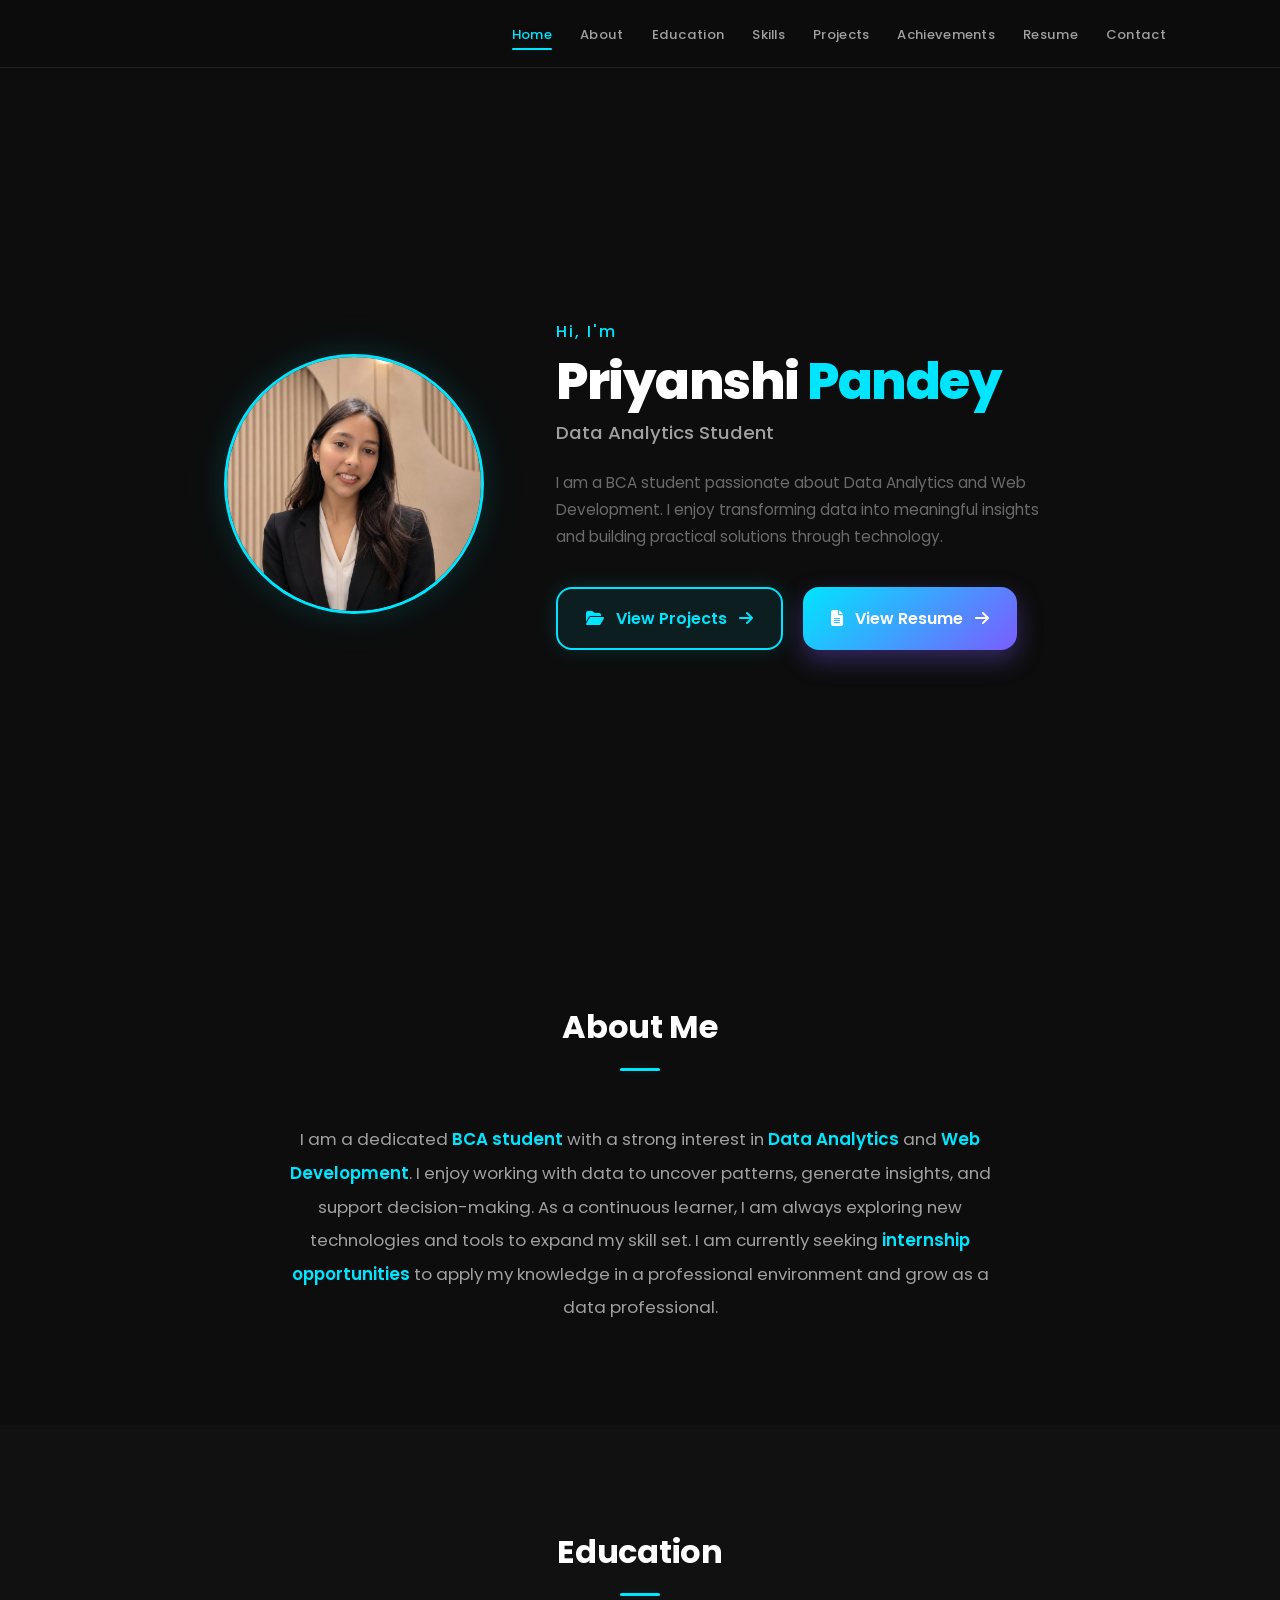
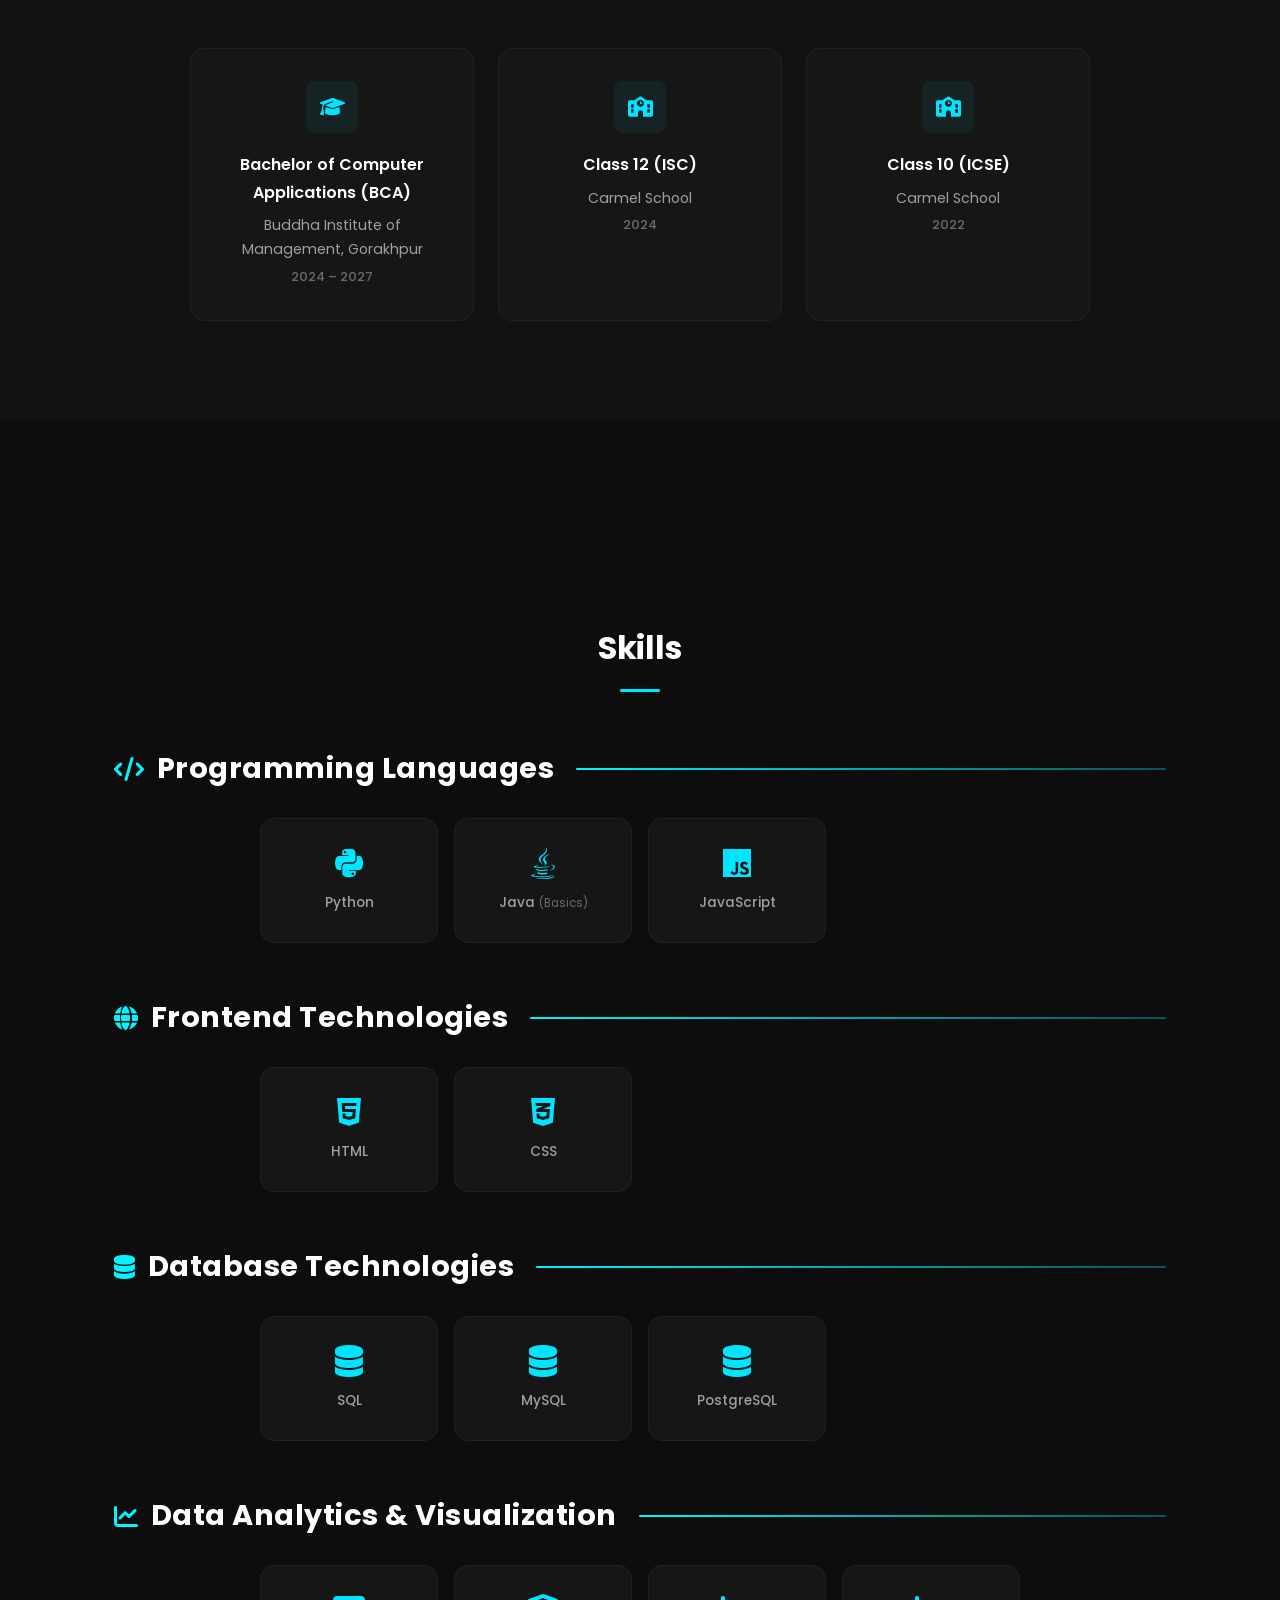
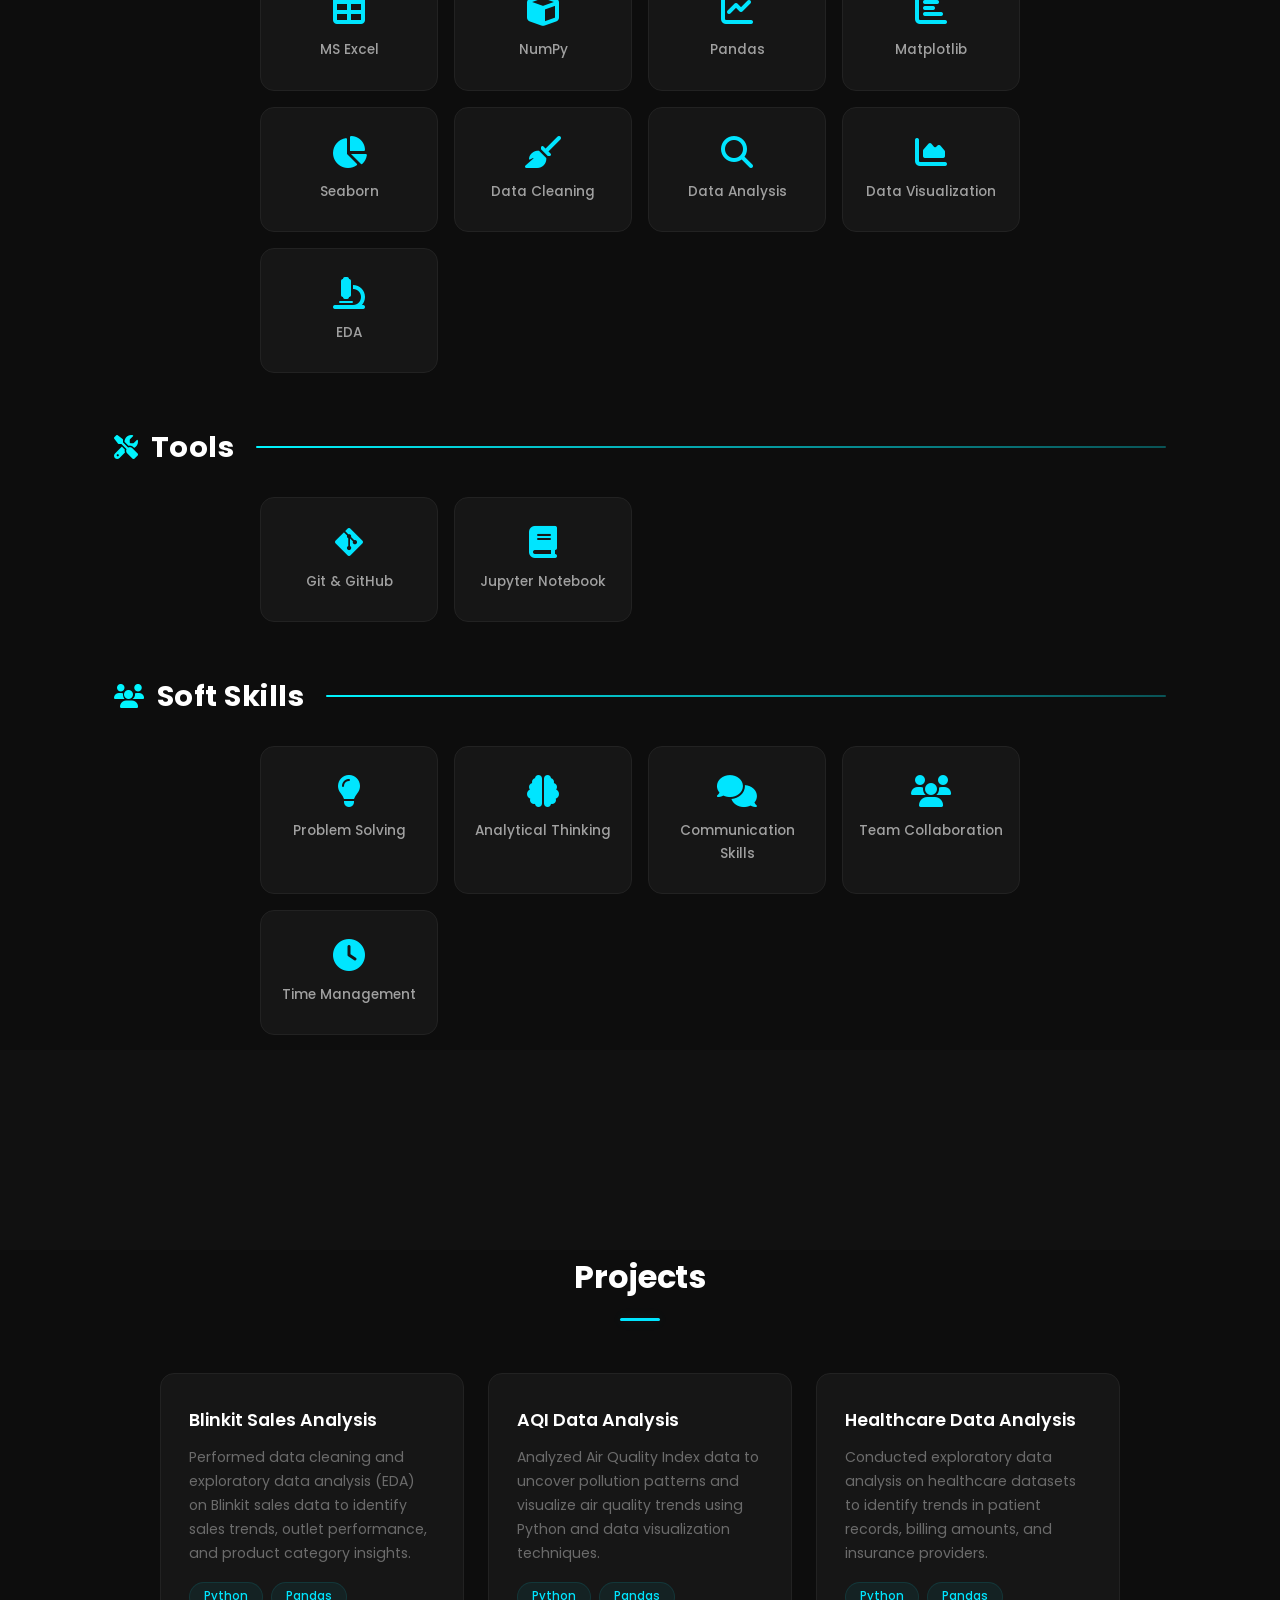
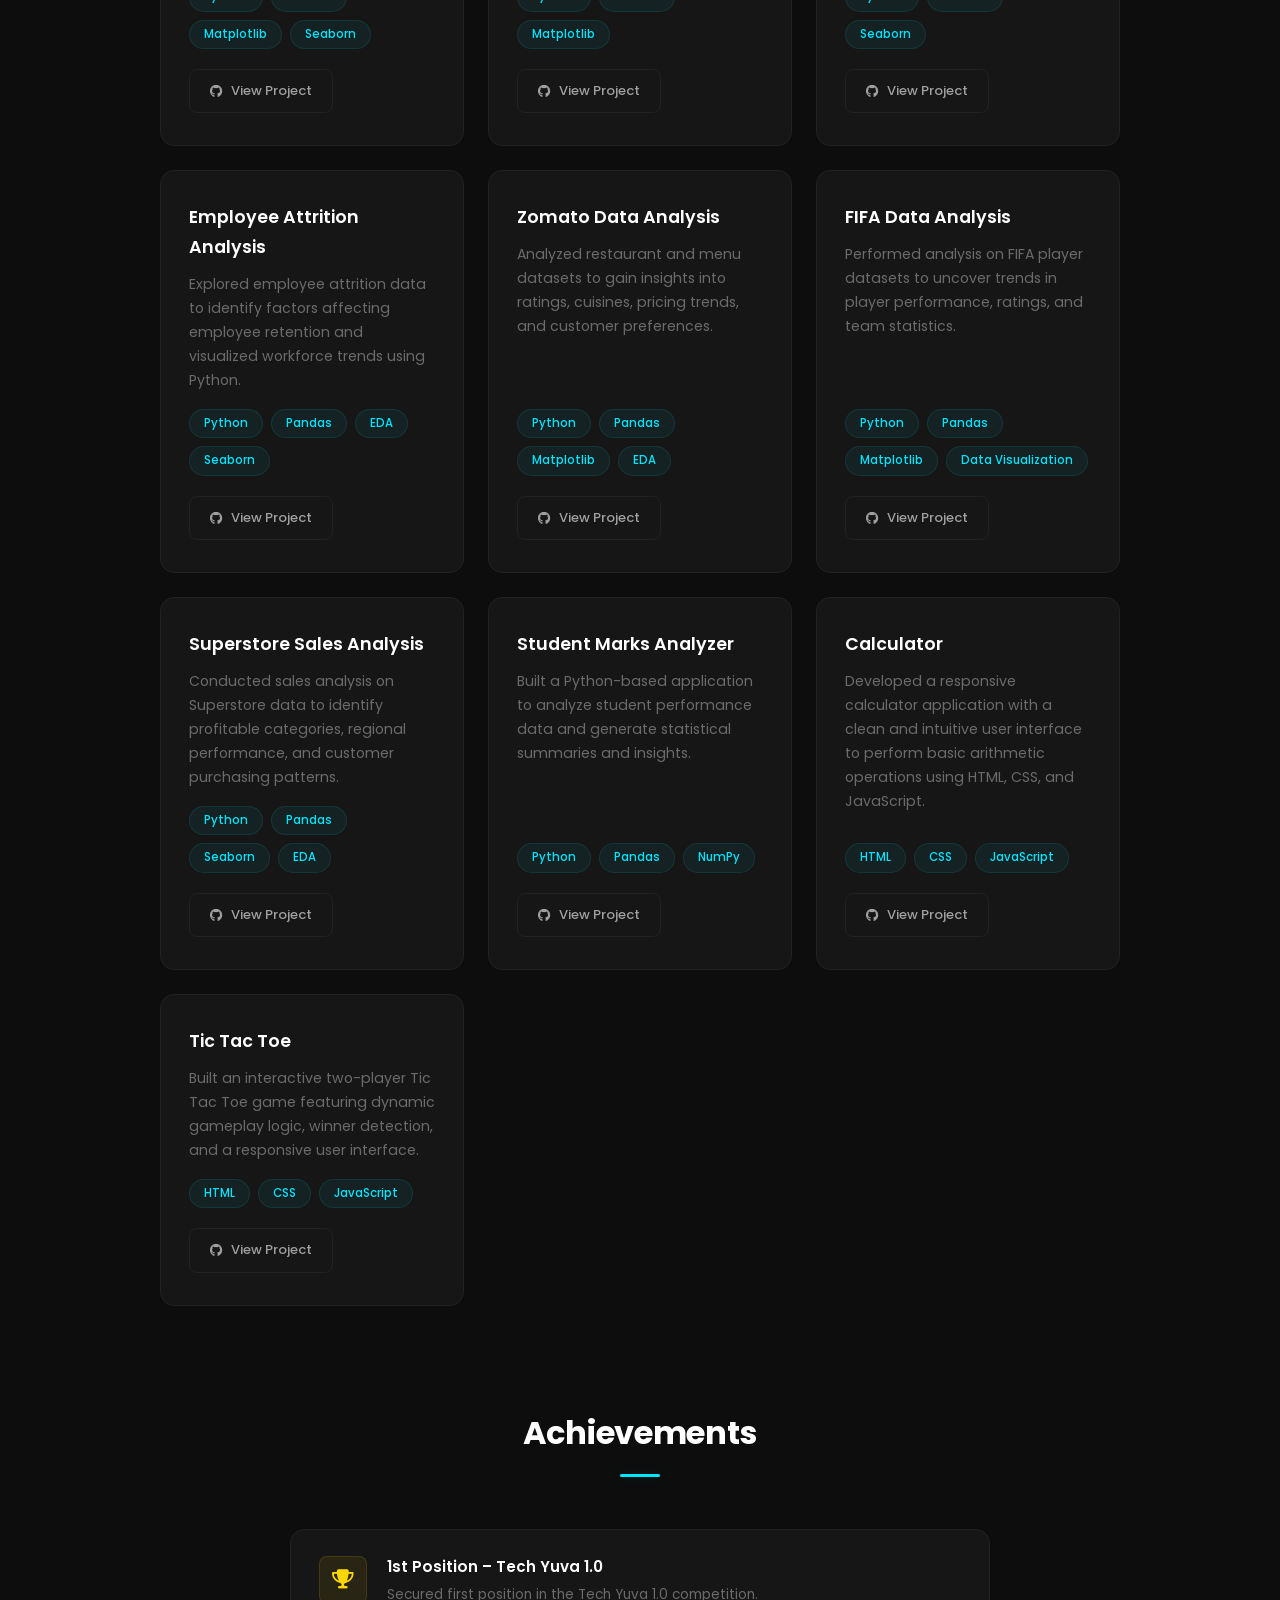
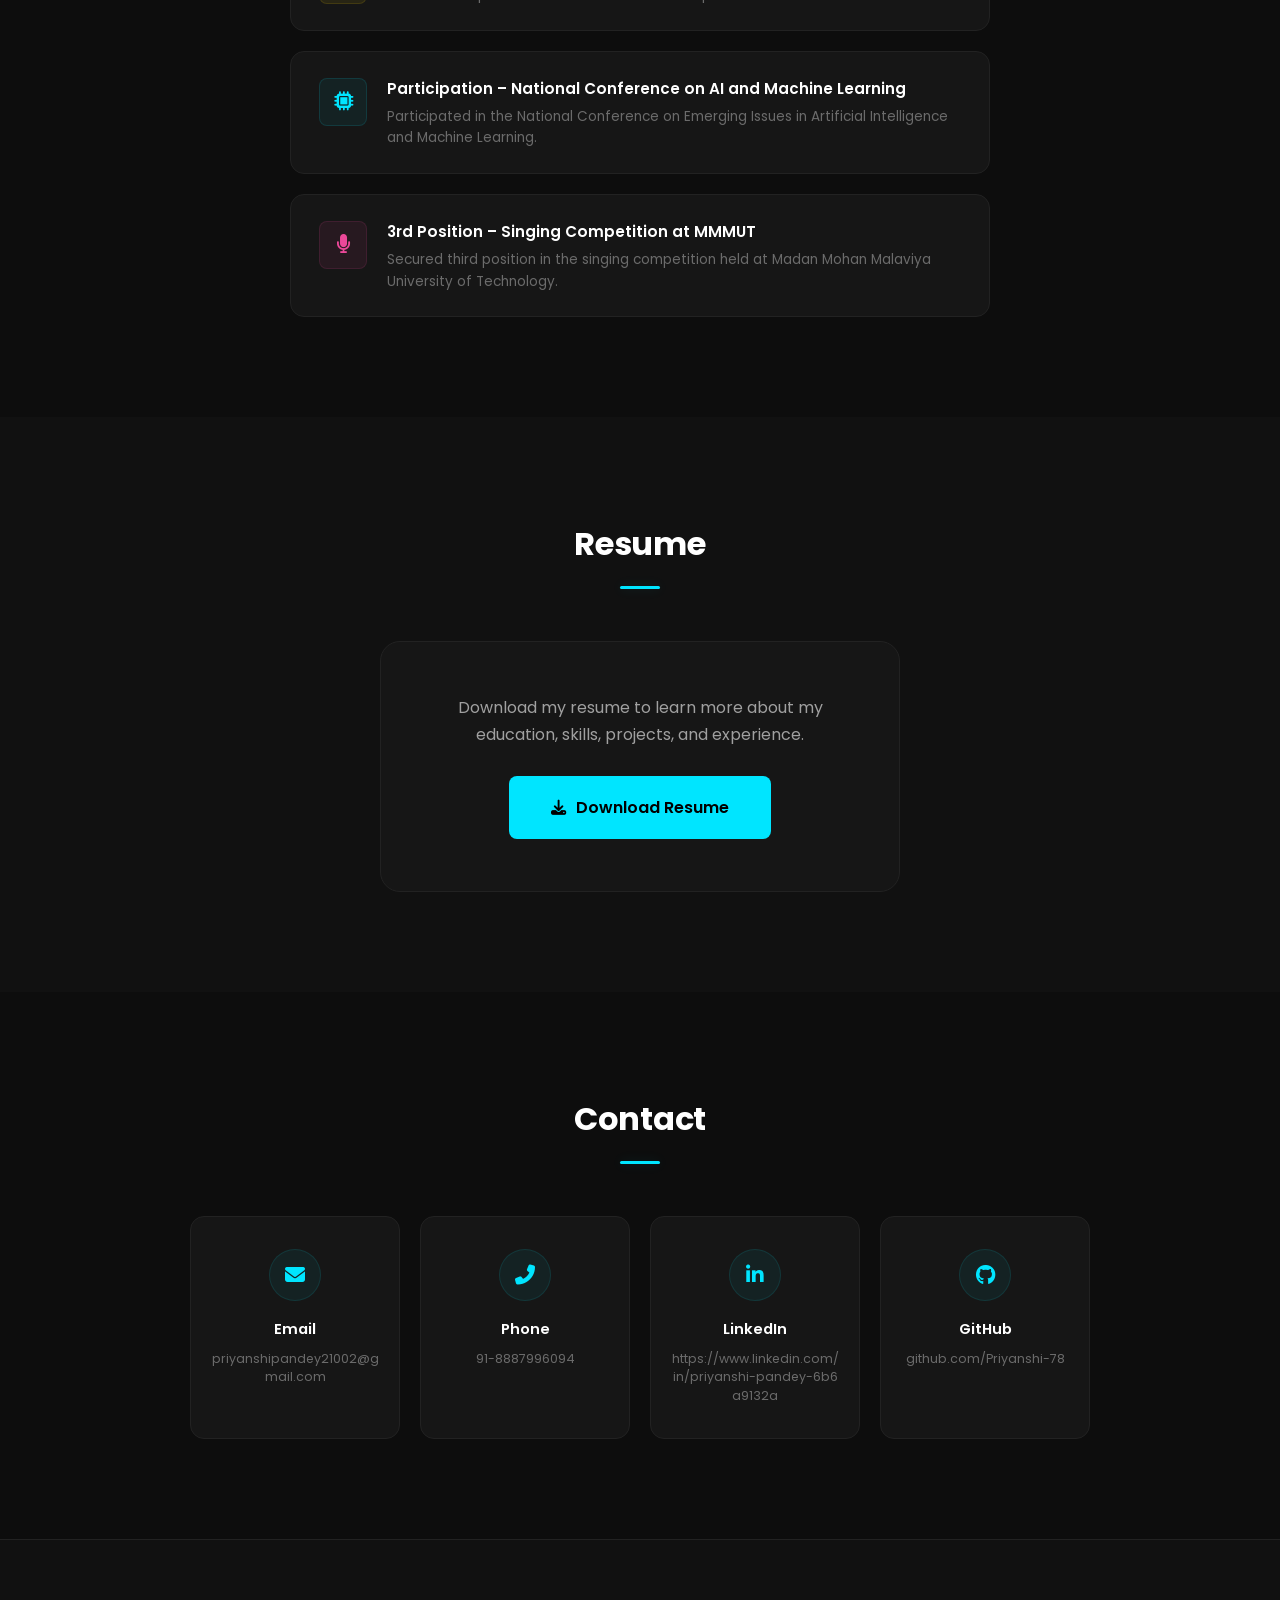
<file: index.html>
<!DOCTYPE html>
<html lang="en">
<head>
    <meta charset="UTF-8">
    <meta name="viewport" content="width=device-width, initial-scale=1.0">
    <meta name="description" content="Priyanshi Pandey - BCA Student & Data Analytics Student Portfolio">
    <meta name="keywords" content="Priyanshi Pandey, Data Analytics, Portfolio, BCA, Web Development">
    <meta name="author" content="Priyanshi Pandey">
    <title>Priyanshi Pandey | Portfolio</title>

    <!-- Fonts -->
    <link rel="preconnect" href="https://fonts.googleapis.com">
    <link rel="preconnect" href="https://fonts.gstatic.com" crossorigin>
    <link href="https://fonts.googleapis.com/css2?family=Poppins:wght@300;400;500;600;700;800;900&display=swap" rel="stylesheet">

    <!-- Icons -->
    <link rel="stylesheet" href="https://cdnjs.cloudflare.com/ajax/libs/font-awesome/6.5.0/css/all.min.css">

    <!-- Styles -->
    <link rel="stylesheet" href="style.css">
</head>
<body>

    <!-- ============================================================ -->
    <!-- NAVIGATION                                                    -->
    <!-- ============================================================ -->
    <header class="header">
        <div class="container header-container">
            <a href="#home" class="logo"></a>
            <nav class="nav" id="nav">
                <ul class="nav-list" id="nav-list">
                    <li><a href="#home" class="nav-link active">Home</a></li>
                    <li><a href="#about" class="nav-link">About</a></li>
                    <li><a href="#education" class="nav-link">Education</a></li>
                    <li><a href="#skills" class="nav-link">Skills</a></li>
                    <li><a href="#projects" class="nav-link">Projects</a></li>
                    <li><a href="#achievements" class="nav-link">Achievements</a></li>
                    <li><a href="#resume" class="nav-link">Resume</a></li>
                    <li><a href="#contact" class="nav-link">Contact</a></li>
                </ul>
            </nav>
            <button class="nav-toggle" id="nav-toggle" aria-label="Toggle menu" aria-expanded="false">
                <span></span>
                <span></span>
                <span></span>
            </button>
        </div>
    </header>

    <!-- ============================================================ -->
    <!-- HERO SECTION                                                  -->
    <!-- ============================================================ -->
    <section id="home" class="hero">
        <div class="container hero-container">
            <div class="hero-image-wrapper">
                <div class="hero-image">
                    <img src="priyanshi.jpeg" alt="Priyanshi Pandey" width="200">
                </div>
            </div>
            <div class="hero-content">
                <p class="hero-greeting">Hi, I'm</p>
                <h1 class="hero-name">Priyanshi <span>Pandey</span></h1>
                <p class="hero-title">Data Analytics Student</p>
                <p class="hero-desc">
                    I am a BCA student passionate about Data Analytics and Web Development. I enjoy transforming data into meaningful insights and building practical solutions through technology.
                </p>
                <div class="hero-buttons">

    <a href="#projects" id="projectsBtn" class="hero-btn btn-outline">
        <i class="fas fa-folder-open"></i>
        <span>View Projects</span>
        <i class="fas fa-arrow-right"></i>
    </a>

    <a href="Priyanshi's_Resume (1).pdf"
   id="resumeBtn"
   class="hero-btn btn-gradient"
   target="_blank">

    <i class="fas fa-file-alt"></i>
    <span>View Resume</span>
    <i class="fas fa-arrow-right"></i>

</a>

</div>
            </div>
        </div>
    </section>

    <!-- ============================================================ -->
    <!-- ABOUT SECTION                                                 -->
    <!-- ============================================================ -->
    <section id="about" class="section">
        <div class="container">
            <div class="section-header">
                <h2 class="section-title">About Me</h2>
                <div class="divider"></div>
            </div>
            <div class="about-content">
                <p>
                    I am a dedicated <strong>BCA student</strong> with a strong interest in <strong>Data Analytics</strong> and <strong>Web Development</strong>. I enjoy working with data to uncover patterns, generate insights, and support decision-making. As a continuous learner, I am always exploring new technologies and tools to expand my skill set. I am currently seeking <strong>internship opportunities</strong> to apply my knowledge in a professional environment and grow as a data professional.
                </p>
            </div>
        </div>
    </section>

    <!-- ============================================================ -->
    <!-- EDUCATION SECTION                                             -->
    <!-- ============================================================ -->
    <section id="education" class="section section-alt">
        <div class="container">
            <div class="section-header">
                <h2 class="section-title">Education</h2>
                <div class="divider"></div>
            </div>
            <div class="education-grid">
                <div class="edu-card">
                    <div class="edu-icon"><i class="fas fa-graduation-cap"></i></div>
                    <h3>Bachelor of Computer Applications (BCA)</h3>
                    <p class="edu-institute">Buddha Institute of Management, Gorakhpur</p>
                    <p class="edu-year">2024 – 2027</p>
                </div>
                <div class="edu-card">
                    <div class="edu-icon"><i class="fas fa-school"></i></div>
                    <h3>Class 12 (ISC)</h3>
                    <p class="edu-institute">Carmel School</p>
                    <p class="edu-year">2024</p>
                </div>
                <div class="edu-card">
                    <div class="edu-icon"><i class="fas fa-school"></i></div>
                    <h3>Class 10 (ICSE)</h3>
                    <p class="edu-institute">Carmel School</p>
                    <p class="edu-year">2022</p>
                </div>
            </div>
        </div>
    </section>

    <!-- ============================================================ -->
    <!-- SKILLS SECTION                                                -->
    <!-- ============================================================ -->
    <section id="skills" class="section">
    </section>

    <div class="container">

        <div class="section-header">
            <h2 class="section-title">Skills</h2>
            <div class="divider"></div>
        </div>

        <!-- Programming Languages -->
        <h3 class="skill-category">
            <i class="fas fa-code"></i>
            Programming Languages
        </h3>

        <div class="skills-grid">
            <div class="skill-card">
                <i class="fab fa-python"></i>
                <span>Python</span>
            </div>

            <div class="skill-card">
                <i class="fab fa-java"></i>
                <span>Java <small>(Basics)</small></span>
            </div>

            <div class="skill-card">
                <i class="fab fa-js"></i>
                <span>JavaScript</span>
            </div>
        </div>

        <!-- Frontend Technologies -->
        <h3 class="skill-category">
            <i class="fas fa-globe"></i>
            Frontend Technologies
        </h3>

        <div class="skills-grid">
            <div class="skill-card">
                <i class="fab fa-html5"></i>
                <span>HTML</span>
            </div>

            <div class="skill-card">
                <i class="fab fa-css3-alt"></i>
                <span>CSS</span>
            </div>
        </div>

        <!-- Database Technologies -->
        <h3 class="skill-category">
            <i class="fas fa-database"></i>
            Database Technologies
        </h3>

        <div class="skills-grid">
            <div class="skill-card">
                <i class="fas fa-database"></i>
                <span>SQL</span>
            </div>

            <div class="skill-card">
                <i class="fas fa-database"></i>
                <span>MySQL</span>
            </div>

            <div class="skill-card">
                <i class="fas fa-database"></i>
                <span>PostgreSQL</span>
            </div>
        </div>

        <!-- Data Analytics & Visualization -->
        <h3 class="skill-category">
            <i class="fas fa-chart-line"></i>
            Data Analytics & Visualization
        </h3>

        <div class="skills-grid">
            <div class="skill-card">
                <i class="fas fa-table"></i>
                <span>MS Excel</span>
            </div>

            <div class="skill-card">
                <i class="fas fa-cube"></i>
                <span>NumPy</span>
            </div>

            <div class="skill-card">
                <i class="fas fa-chart-line"></i>
                <span>Pandas</span>
            </div>

            <div class="skill-card">
                <i class="fas fa-chart-bar"></i>
                <span>Matplotlib</span>
            </div>

            <div class="skill-card">
                <i class="fas fa-chart-pie"></i>
                <span>Seaborn</span>
            </div>

            <div class="skill-card">
                <i class="fas fa-broom"></i>
                <span>Data Cleaning</span>
            </div>

            <div class="skill-card">
                <i class="fas fa-search"></i>
                <span>Data Analysis</span>
            </div>

            <div class="skill-card">
                <i class="fas fa-chart-area"></i>
                <span>Data Visualization</span>
            </div>

            <div class="skill-card">
                <i class="fas fa-microscope"></i>
                <span>EDA</span>
            </div>
        </div>

        <!-- Tools -->
        <h3 class="skill-category">
            <i class="fas fa-tools"></i>
            Tools
        </h3>

        <div class="skills-grid">
            <div class="skill-card">
                <i class="fab fa-git-alt"></i>
                <span>Git & GitHub</span>
            </div>

            <div class="skill-card">
                <i class="fas fa-book"></i>
                <span>Jupyter Notebook</span>
            </div>
        </div>

        <!-- Soft Skills -->
        <h3 class="skill-category">
            <i class="fas fa-users"></i>
            Soft Skills
        </h3>

        <div class="skills-grid">
            <div class="skill-card">
                <i class="fas fa-lightbulb"></i>
                <span>Problem Solving</span>
            </div>

            <div class="skill-card">
                <i class="fas fa-brain"></i>
                <span>Analytical Thinking</span>
            </div>

            <div class="skill-card">
                <i class="fas fa-comments"></i>
                <span>Communication Skills</span>
            </div>

            <div class="skill-card">
                <i class="fas fa-users"></i>
                <span>Team Collaboration</span>
            </div>

            <div class="skill-card">
                <i class="fas fa-clock"></i>
                <span>Time Management</span>
            </div>
        </div>

    </div>
</section>
    <!-- ============================================================ -->
    <!-- PROJECTS SECTION                                              -->
    <!-- ============================================================ -->
    <section id="projects" class="section section-alt">
        </section>
    <div class="container">
        <div class="section-header">
            <h2 class="section-title">Projects</h2>
            <div class="divider"></div>
        </div>

        <div class="projects-grid">

            <!-- Blinkit Sales Analysis -->
            <div class="project-card">
                <h3>Blinkit Sales Analysis</h3>
                <p>
                    Performed data cleaning and exploratory data analysis (EDA) on Blinkit sales data to identify sales trends, outlet performance, and product category insights.
                </p>
                <div class="project-tags">
                    <span>Python</span>
                    <span>Pandas</span>
                    <span>Matplotlib</span>
                    <span>Seaborn</span>
                </div>
                <a href="https://github.com/Priyanshi-78" target="_blank" rel="noopener noreferrer" class="project-link">
                    <i class="fab fa-github"></i> View Project
                </a>
            </div>

            <!-- AQI Data Analysis -->
            <div class="project-card">
                <h3>AQI Data Analysis</h3>
                <p>
                    Analyzed Air Quality Index data to uncover pollution patterns and visualize air quality trends using Python and data visualization techniques.
                </p>
                <div class="project-tags">
                    <span>Python</span>
                    <span>Pandas</span>
                    <span>Matplotlib</span>
                </div>
                <a href="https://github.com/Priyanshi-78" target="_blank" rel="noopener noreferrer" class="project-link">
                    <i class="fab fa-github"></i> View Project
                </a>
            </div>

            <!-- Healthcare Data Analysis -->
            <div class="project-card">
                <h3>Healthcare Data Analysis</h3>
                <p>
                    Conducted exploratory data analysis on healthcare datasets to identify trends in patient records, billing amounts, and insurance providers.
                </p>
                <div class="project-tags">
                    <span>Python</span>
                    <span>Pandas</span>
                    <span>Seaborn</span>
                </div>
                <a href="https://github.com/Priyanshi-78" target="_blank" rel="noopener noreferrer" class="project-link">
                    <i class="fab fa-github"></i> View Project
                </a>
            </div>

            <!-- Employee Attrition Analysis -->
            <div class="project-card">
                <h3>Employee Attrition Analysis</h3>
                <p>
                    Explored employee attrition data to identify factors affecting employee retention and visualized workforce trends using Python.
                </p>
                <div class="project-tags">
                    <span>Python</span>
                    <span>Pandas</span>
                    <span>EDA</span>
                    <span>Seaborn</span>
                </div>
                <a href="https://github.com/Priyanshi-78" target="_blank" rel="noopener noreferrer" class="project-link">
                    <i class="fab fa-github"></i> View Project
                </a>
            </div>

            <!-- Zomato Data Analysis -->
            <div class="project-card">
                <h3>Zomato Data Analysis</h3>
                <p>
                    Analyzed restaurant and menu datasets to gain insights into ratings, cuisines, pricing trends, and customer preferences.
                </p>
                <div class="project-tags">
                    <span>Python</span>
                    <span>Pandas</span>
                    <span>Matplotlib</span>
                    <span>EDA</span>
                </div>
                <a href="https://github.com/Priyanshi-78" target="_blank" rel="noopener noreferrer" class="project-link">
                    <i class="fab fa-github"></i> View Project
                </a>
            </div>

            <!-- FIFA Data Analysis -->
            <div class="project-card">
                <h3>FIFA Data Analysis</h3>
                <p>
                    Performed analysis on FIFA player datasets to uncover trends in player performance, ratings, and team statistics.
                </p>
                <div class="project-tags">
                    <span>Python</span>
                    <span>Pandas</span>
                    <span>Matplotlib</span>
                    <span>Data Visualization</span>
                </div>
                <a href="https://github.com/Priyanshi-78" target="_blank" rel="noopener noreferrer" class="project-link">
                    <i class="fab fa-github"></i> View Project
                </a>
            </div>

            <!-- Superstore Sales Analysis -->
            <div class="project-card">
                <h3>Superstore Sales Analysis</h3>
                <p>
                    Conducted sales analysis on Superstore data to identify profitable categories, regional performance, and customer purchasing patterns.
                </p>
                <div class="project-tags">
                    <span>Python</span>
                    <span>Pandas</span>
                    <span>Seaborn</span>
                    <span>EDA</span>
                </div>
                <a href="https://github.com/Priyanshi-78" target="_blank" rel="noopener noreferrer" class="project-link">
                    <i class="fab fa-github"></i> View Project
                </a>
            </div>

            <!-- Student Marks Analyzer -->
            <div class="project-card">
                <h3>Student Marks Analyzer</h3>
                <p>
                    Built a Python-based application to analyze student performance data and generate statistical summaries and insights.
                </p>
                <div class="project-tags">
                    <span>Python</span>
                    <span>Pandas</span>
                    <span>NumPy</span>
                </div>
                <a href="https://github.com/Priyanshi-78" target="_blank" rel="noopener noreferrer" class="project-link">
                    <i class="fab fa-github"></i> View Project
                </a>
            </div>
            <!-- Calculator -->
<div class="project-card">
    <h3>Calculator</h3>
    <p>
        Developed a responsive calculator application with a clean and intuitive user interface to perform basic arithmetic operations using HTML, CSS, and JavaScript.
    </p>
    <div class="project-tags">
        <span>HTML</span>
        <span>CSS</span>
        <span>JavaScript</span>
    </div>
    <a href="https://github.com/Priyanshi-78"
       target="_blank"
       rel="noopener noreferrer"
       class="project-link">
        <i class="fab fa-github"></i> View Project
    </a>
</div>

<!-- Tic Tac Toe -->
<div class="project-card">
    <h3>Tic Tac Toe</h3>
    <p>
        Built an interactive two-player Tic Tac Toe game featuring dynamic gameplay logic, winner detection, and a responsive user interface.
    </p>
    <div class="project-tags">
        <span>HTML</span>
        <span>CSS</span>
        <span>JavaScript</span>
    </div>
    <a href="https://github.com/Priyanshi-78"
       target="_blank"
       rel="noopener noreferrer"
       class="project-link">
        <i class="fab fa-github"></i> View Project
    </a>
</div>

        </div>
    </div>
</section>

    <!-- ============================================================ -->
    <!-- ACHIEVEMENTS SECTION                                          -->
    <!-- ============================================================ -->
    <section id="achievements" class="section">
        <div class="container">
            <div class="section-header">
                <h2 class="section-title">Achievements</h2>
                <div class="divider"></div>
            </div>
            <div class="achievements-list">
                <div class="achievement-item">
                    <div class="achievement-badge"><i class="fas fa-trophy"></i></div>
                    <div>
                        <h3>1st Position – Tech Yuva 1.0</h3>
                        <p>Secured first position in the Tech Yuva 1.0 competition.</p>
                    </div>
                </div>
                <div class="achievement-item">
                    <div class="achievement-badge badge-alt"><i class="fas fa-microchip"></i></div>
                    <div>
                        <h3>Participation – National Conference on AI and Machine Learning</h3>
                        <p>Participated in the National Conference on Emerging Issues in Artificial Intelligence and Machine Learning.</p>
                    </div>
                </div>
                <div class="achievement-item">
                    <div class="achievement-badge badge-sing"><i class="fas fa-microphone"></i></div>
                    <div>
                        <h3>3rd Position – Singing Competition at MMMUT</h3>
                        <p>Secured third position in the singing competition held at Madan Mohan Malaviya University of Technology.</p>
                    </div>
                </div>
            </div>
        </div>
    </section>

    <!-- ============================================================ -->
    <!-- RESUME SECTION                                                -->
    <!-- ============================================================ -->
    <section id="resume" class="section section-alt">
        <div class="container">
            <div class="section-header">
                <h2 class="section-title">Resume</h2>
                <div class="divider"></div>
            </div>
            <div class="resume-content">
                <p>Download my resume to learn more about my education, skills, projects, and experience.</p>
                <a href="Priyanshi's_Resume (1).pdf" class="btn btn-primary resume-btn" download>
                    <i class="fas fa-download"></i> Download Resume
                </a>
            </div>
        </div>
    </section>

    <!-- ============================================================ -->
    <!-- CONTACT SECTION                                               -->
    <!-- ============================================================ -->
    <section id="contact" class="section">
        <div class="container">
            <div class="section-header">
                <h2 class="section-title">Contact</h2>
                <div class="divider"></div>
            </div>
            <div class="contact-grid">
                <a href="mailto:priyanshipandey21002@gmail.com" class="contact-card">
                    <div class="contact-icon"><i class="fas fa-envelope"></i></div>
                    <h3>Email</h3>
                    <p>priyanshipandey21002@gmail.com</p>
                </a>
                <a href="tel:+91-8887996094" class="contact-card">
                    <div class="contact-icon"><i class="fas fa-phone-alt"></i></div>
                    <h3>Phone</h3>
                    <p>91-8887996094</p>
                </a>
                <a href="https://www.linkedin.com/in/priyanshi-pandey-6b6a9132a" target="_blank" rel="noopener noreferrer" class="contact-card">
                    <div class="contact-icon"><i class="fab fa-linkedin-in"></i></div>
                    <h3>LinkedIn</h3>
                    <p>https://www.linkedin.com/in/priyanshi-pandey-6b6a9132a</p>
                </a>
                <a href="https://github.com/Priyanshi-78" target="_blank" rel="noopener noreferrer" class="contact-card">
                    <div class="contact-icon"><i class="fab fa-github"></i></div>
                    <h3>GitHub</h3>
                    <p>github.com/Priyanshi-78</p>
                </a>
            </div>
        </div>
    </section>

    <!-- ============================================================ -->
    <!-- FOOTER                                                        -->
    <!-- ============================================================ -->
    <footer class="footer">
        <div class="container">
            <p></p>
        </div>
    </footer>

    <script src="script.js"></script>
</body>
</html>
</file>
<file: style.css>
/* ============================================================
   CSS VARIABLES & RESET
   ============================================================ */
:root {
    --bg-primary: #0D0D0D;
    --bg-alt: #111111;
    --bg-card: #161616;
    --bg-card-hover: #1C1C1C;

    --accent: #00E5FF;
    --accent-dark: #0098CC;
    --accent-glow: rgba(0, 229, 255, 0.12);
    --accent-subtle: rgba(0, 229, 255, 0.06);

    --blue: #4DA8FF;
    --blue-glow: rgba(77, 168, 255, 0.12);

    --text-primary: #FFFFFF;
    --text-secondary: #A0A0A0;
    --text-muted: #6B6B6B;

    --border: #222222;
    --border-hover: #333333;

    --shadow-sm: 0 2px 8px rgba(0, 0, 0, 0.4);
    --shadow-md: 0 4px 24px rgba(0, 0, 0, 0.5);
    --shadow-lg: 0 8px 40px rgba(0, 0, 0, 0.6);

    --radius-sm: 8px;
    --radius-md: 14px;
    --radius-lg: 20px;
    --radius-full: 50%;

    --transition: 0.25s ease;
    --transition-slow: 0.4s ease;

    --font: 'Poppins', -apple-system, BlinkMacSystemFont, 'Segoe UI', sans-serif;
    --max-width: 1100px;
    --header-height: 68px;
}

*,
*::before,
*::after {
    margin: 0;
    padding: 0;
    box-sizing: border-box;
}

html {
    scroll-behavior: smooth;
    scroll-padding-top: var(--header-height);
}

body {
    font-family: var(--font);
    color: var(--text-primary);
    background: var(--bg-primary);
    line-height: 1.7;
    -webkit-font-smoothing: antialiased;
    -moz-osx-font-smoothing: grayscale;
}

::selection {
    background: var(--accent);
    color: #000;
}

img {
    max-width: 100%;
    display: block;
}

a {
    text-decoration: none;
    color: inherit;
}

ul {
    list-style: none;
}

.container {
    max-width: var(--max-width);
    margin: 0 auto;
    padding: 0 24px;
}

/* ============================================================
   HEADER / NAVIGATION
   ============================================================ */
.header {
    position: fixed;
    top: 0;
    left: 0;
    right: 0;
    height: var(--header-height);
    background: rgba(13, 13, 13, 0.88);
    backdrop-filter: blur(20px);
    -webkit-backdrop-filter: blur(20px);
    border-bottom: 1px solid var(--border);
    z-index: 1000;
    transition: var(--transition);
}

.header.scrolled {
    background: rgba(13, 13, 13, 0.97);
    border-bottom-color: var(--border-hover);
    box-shadow: 0 2px 20px rgba(0, 0, 0, 0.5);
}

.header-container {
    display: flex;
    align-items: center;
    justify-content: space-between;
    height: 100%;
}

.logo {
    font-size: 1.3rem;
    font-weight: 800;
    color: var(--accent);
    letter-spacing: 1px;
    transition: var(--transition);
}

.logo:hover {
    text-shadow: 0 0 20px var(--accent-glow);
}

.nav-list {
    display: flex;
    gap: 28px;
    align-items: center;
}

.nav-link {
    font-size: 0.82rem;
    font-weight: 500;
    color: var(--text-secondary);
    padding: 4px 0;
    position: relative;
    transition: var(--transition);
    letter-spacing: 0.3px;
}

.nav-link::after {
    content: '';
    position: absolute;
    bottom: -2px;
    left: 0;
    width: 0;
    height: 2px;
    background: var(--accent);
    border-radius: 1px;
    transition: var(--transition);
}

.nav-link:hover {
    color: var(--text-primary);
}

.nav-link:hover::after {
    width: 100%;
}

.nav-link.active {
    color: var(--accent);
}

.nav-link.active::after {
    width: 100%;
    box-shadow: 0 0 8px var(--accent-glow);
}

/* Hamburger */
.nav-toggle {
    display: none;
    flex-direction: column;
    gap: 5px;
    padding: 6px;
    background: none;
    border: none;
    cursor: pointer;
    z-index: 1001;
}

.nav-toggle span {
    display: block;
    width: 22px;
    height: 2px;
    background: var(--text-primary);
    border-radius: 2px;
    transition: var(--transition);
    transform-origin: center;
}

.nav-toggle.active span:nth-child(1) {
    transform: rotate(45deg) translate(5px, 5px);
    background: var(--accent);
}

.nav-toggle.active span:nth-child(2) {
    opacity: 0;
}

.nav-toggle.active span:nth-child(3) {
    transform: rotate(-45deg) translate(5px, -5px);
    background: var(--accent);
}

/* ============================================================
   SECTION STYLES
   ============================================================ */
.section {
    padding: 100px 0;
}

.section-alt {
    background: var(--bg-alt);
}

.section-header {
    text-align: center;
    margin-bottom: 52px;
}

.section-title {
    font-size: 2rem;
    font-weight: 700;
    color: var(--text-primary);
    margin-bottom: 14px;
    letter-spacing: -0.3px;
}

.divider {
    width: 40px;
    height: 3px;
    background: var(--accent);
    border-radius: 2px;
    margin: 0 auto;
    box-shadow: 0 0 12px var(--accent-glow);
}

/* ============================================================
   HERO SECTION
   ============================================================ */
.hero {
    min-height: 100vh;
    display: flex;
    align-items: center;
    padding-top: var(--header-height);
}

.hero-container {
    display: flex;
    align-items: center;
    gap: 72px;
}

/* Profile Image */
.hero-image-wrapper {
    flex-shrink: 0;
    position: relative;
    width: 260px;
    height: 260px;
}

.hero-image {
    width: 260px;
    height: 260px;
    border-radius: var(--radius-full);
    overflow: hidden;
    border: 3px solid var(--accent);
    box-shadow: 0 0 30px var(--accent-glow), 0 0 60px rgba(0, 229, 255, 0.05);
    transition: var(--transition-slow);
}

.hero-image:hover {
    transform: scale(1.02);
    border-color: var(--blue);
    box-shadow: 0 0 40px var(--accent-glow), 0 0 80px rgba(77, 168, 255, 0.08);
}

.hero-image img {
    width: 100%;
    height: 100%;
    object-fit: cover;
    transition: var(--transition-slow);
}

.hero-image:hover img {
    transform: scale(1.04);
}

/* Hero Content */
.hero-content {
    flex: 1;
    max-width: 580px;
}

.hero-greeting {
    font-size: 1rem;
    font-weight: 500;
    color: var(--accent);
    margin-bottom: 8px;
    letter-spacing: 2px;
}

.hero-name {
    font-size: 3.2rem;
    font-weight: 800;
    color: var(--text-primary);
    line-height: 1.1;
    margin-bottom: 8px;
    letter-spacing: -1.5px;
}

.hero-name span {
    color: var(--accent);
}

.hero-title {
    font-size: 1.15rem;
    font-weight: 500;
    color: var(--text-secondary);
    margin-bottom: 20px;
}

.hero-desc {
    font-size: 0.95rem;
    color: var(--text-muted);
    line-height: 1.8;
    margin-bottom: 36px;
    max-width: 500px;
}

.hero-buttons {
    display: flex;
    gap: 14px;
    flex-wrap: wrap;
}
.hero-btn {
    color: #00e5ff;
    border: 2px solid #00e5ff;
    background: transparent;
}

.hero-btn.active {
    background: #00e5ff;
    color: #000;
}

/* Buttons */
.btn {
    display: inline-flex;
    align-items: center;
    justify-content: center;
    gap: 10px;
    padding: 14px 30px;
    border-radius: var(--radius-sm);
    font-size: 0.9rem;
    font-weight: 600;
    font-family: var(--font);
    cursor: pointer;
    transition: var(--transition);
    border: 2px solid transparent;
}

.btn i {
    font-size: 0.95rem;
}

.btn-primary {
    background: var(--accent);
    color: #000;
}

.btn-primary:hover {
    background: #1AE8FF;
    transform: translateY(-2px);
    box-shadow: 0 8px 24px var(--accent-glow);
}

.btn-primary:active {
    transform: translateY(0);
}

.btn-outline {
    background: transparent;
    color: var(--accent);
    border-color: var(--accent);
}

.btn-outline:hover {
    background: var(--accent);
    color: #000;
    transform: translateY(-2px);
    box-shadow: 0 8px 24px var(--accent-glow);
}

.btn-outline:active {
    transform: translateY(0);
}

/* ============================================================
   ABOUT SECTION
   ============================================================ */
.about-content {
    max-width: 720px;
    margin: 0 auto;
    text-align: center;
}

.about-content p {
    font-size: 1.05rem;
    color: var(--text-secondary);
    line-height: 2;
}

.about-content strong {
    color: var(--accent);
    font-weight: 600;
}

/* ============================================================
   EDUCATION SECTION
   ============================================================ */
.education-grid {
    display: grid;
    grid-template-columns: repeat(3, 1fr);
    gap: 24px;
    max-width: 900px;
    margin: 0 auto;
}

.edu-card {
    background: var(--bg-card);
    border: 1px solid var(--border);
    border-radius: var(--radius-md);
    padding: 32px 28px;
    text-align: center;
    transition: var(--transition);
    position: relative;
    overflow: hidden;
}

.edu-card::before {
    content: '';
    position: absolute;
    top: 0;
    left: 0;
    right: 0;
    height: 3px;
    background: linear-gradient(90deg, var(--accent), var(--blue));
    opacity: 0;
    transition: var(--transition);
}

.edu-card:hover {
    border-color: var(--border-hover);
    transform: translateY(-4px);
    background: var(--bg-card-hover);
    box-shadow: var(--shadow-md);
}

.edu-card:hover::before {
    opacity: 1;
}

.edu-icon {
    width: 52px;
    height: 52px;
    display: flex;
    align-items: center;
    justify-content: center;
    background: var(--accent-subtle);
    color: var(--accent);
    border-radius: var(--radius-sm);
    font-size: 1.25rem;
    margin: 0 auto 18px;
}

.edu-card h3 {
    font-size: 1rem;
    font-weight: 600;
    color: var(--text-primary);
    margin-bottom: 8px;
}

.edu-institute {
    font-size: 0.88rem;
    color: var(--text-secondary);
    margin-bottom: 4px;
}

.edu-year {
    font-size: 0.82rem;
    color: var(--text-muted);
    font-weight: 500;
}

/* ============================================================
   SKILLS SECTION
   ============================================================ */
.skills-grid {
    display: grid;
    grid-template-columns: repeat(auto-fill, minmax(140px, 1fr));
    gap: 16px;
    max-width: 760px;
    margin: 0 auto;
}

.skill-card {
    display: flex;
    flex-direction: column;
    align-items: center;
    gap: 12px;
    background: var(--bg-card);
    border: 1px solid var(--border);
    border-radius: var(--radius-md);
    padding: 28px 16px;
    text-align: center;
    transition: var(--transition);
}

.skill-card:hover {
    border-color: var(--accent);
    transform: translateY(-4px);
    background: var(--bg-card-hover);
    box-shadow: 0 8px 24px var(--accent-glow);
}

.skill-card i {
    font-size: 2rem;
    color: var(--accent);
    transition: var(--transition);
}

.skill-card:hover i {
    color: var(--blue);
    transform: scale(1.1);
}

.skill-card span {
    font-size: 0.85rem;
    font-weight: 500;
    color: var(--text-secondary);
}

.skill-card small {
    font-size: 0.72rem;
    color: var(--text-muted);
    font-weight: 400;
}

/* ============================================================
   PROJECTS SECTION
   ============================================================ */
.projects-grid {
    display: grid;
    grid-template-columns: repeat(auto-fill, minmax(300px, 1fr));
    gap: 24px;
    max-width: 960px;
    margin: 0 auto;
}

.project-card {
    background: var(--bg-card);
    border: 1px solid var(--border);
    border-radius: var(--radius-md);
    padding: 32px 28px;
    transition: var(--transition);
    display: flex;
    flex-direction: column;
}

.project-card:hover {
    border-color: var(--border-hover);
    transform: translateY(-4px);
    background: var(--bg-card-hover);
    box-shadow: var(--shadow-md);
}

.project-card h3 {
    font-size: 1.1rem;
    font-weight: 600;
    color: var(--text-primary);
    margin-bottom: 10px;
}

.project-card p {
    font-size: 0.88rem;
    color: var(--text-muted);
    line-height: 1.7;
    margin-bottom: 16px;
    flex: 1;
}

.project-tags {
    display: flex;
    flex-wrap: wrap;
    gap: 8px;
    margin-bottom: 20px;
}

.project-tags span {
    padding: 4px 14px;
    background: var(--accent-subtle);
    border: 1px solid rgba(0, 229, 255, 0.1);
    border-radius: 50px;
    font-size: 0.72rem;
    font-weight: 500;
    color: var(--accent);
}

.project-link {
    display: inline-flex;
    align-items: center;
    gap: 8px;
    padding: 10px 20px;
    background: transparent;
    border: 1px solid var(--border);
    border-radius: var(--radius-sm);
    font-size: 0.82rem;
    font-weight: 500;
    color: var(--text-secondary);
    transition: var(--transition);
    align-self: flex-start;
}

.project-link:hover {
    border-color: var(--accent);
    color: var(--accent);
    background: var(--accent-subtle);
    transform: translateY(-2px);
}

/* ============================================================
   ACHIEVEMENTS SECTION
   ============================================================ */
.achievements-list {
    max-width: 700px;
    margin: 0 auto;
    display: flex;
    flex-direction: column;
    gap: 20px;
}

.achievement-item {
    display: flex;
    align-items: flex-start;
    gap: 20px;
    background: var(--bg-card);
    border: 1px solid var(--border);
    border-radius: var(--radius-md);
    padding: 24px 28px;
    transition: var(--transition);
}

.achievement-item:hover {
    border-color: var(--border-hover);
    transform: translateX(4px);
    background: var(--bg-card-hover);
    box-shadow: var(--shadow-sm);
}

.achievement-badge {
    width: 48px;
    height: 48px;
    display: flex;
    align-items: center;
    justify-content: center;
    background: rgba(255, 215, 0, 0.08);
    color: #FFD700;
    border-radius: var(--radius-sm);
    font-size: 1.2rem;
    flex-shrink: 0;
    margin-top: 2px;
    border: 1px solid rgba(255, 215, 0, 0.12);
}

.achievement-badge.badge-alt {
    background: var(--accent-subtle);
    color: var(--accent);
    border-color: rgba(0, 229, 255, 0.12);
}

.achievement-badge.badge-sing {
    background: rgba(236, 72, 153, 0.08);
    color: #EC4899;
    border-color: rgba(236, 72, 153, 0.12);
}

.achievement-item h3 {
    font-size: 0.95rem;
    font-weight: 600;
    color: var(--text-primary);
    margin-bottom: 4px;
}

.achievement-item p {
    font-size: 0.85rem;
    color: var(--text-muted);
    line-height: 1.6;
}

/* ============================================================
   RESUME SECTION
   ============================================================ */
.resume-content {
    max-width: 520px;
    margin: 0 auto;
    text-align: center;
    background: var(--bg-card);
    border: 1px solid var(--border);
    border-radius: var(--radius-lg);
    padding: 52px 36px;
    transition: var(--transition);
}

.resume-content:hover {
    border-color: var(--border-hover);
    transform: translateY(-4px);
    box-shadow: var(--shadow-md);
}

.resume-content p {
    font-size: 1rem;
    color: var(--text-secondary);
    margin-bottom: 28px;
    line-height: 1.7;
}

.resume-btn {
    font-size: 1rem;
    padding: 16px 40px;
}

/* ============================================================
   CONTACT SECTION
   ============================================================ */
.contact-grid {
    display: grid;
    grid-template-columns: repeat(4, 1fr);
    gap: 20px;
    max-width: 900px;
    margin: 0 auto;
}

.contact-card {
    background: var(--bg-card);
    border: 1px solid var(--border);
    border-radius: var(--radius-md);
    padding: 32px 20px;
    text-align: center;
    transition: var(--transition);
    display: block;
}

.contact-card:hover {
    border-color: var(--accent);
    transform: translateY(-4px);
    background: var(--bg-card-hover);
    box-shadow: 0 8px 24px var(--accent-glow);
}

.contact-icon {
    width: 52px;
    height: 52px;
    display: flex;
    align-items: center;
    justify-content: center;
    background: var(--accent-subtle);
    color: var(--accent);
    border-radius: var(--radius-full);
    font-size: 1.25rem;
    margin: 0 auto 16px;
    border: 1px solid rgba(0, 229, 255, 0.1);
    transition: var(--transition);
}

.contact-card:hover .contact-icon {
    background: var(--accent);
    color: #000;
    border-color: transparent;
    transform: scale(1.1);
}

.contact-card h3 {
    font-size: 0.92rem;
    font-weight: 600;
    color: var(--text-primary);
    margin-bottom: 8px;
}

.contact-card p {
    font-size: 0.78rem;
    color: var(--text-muted);
    word-break: break-all;
    line-height: 1.5;
}

/* ============================================================
   FOOTER
   ============================================================ */
.footer {
    background: var(--bg-alt);
    border-top: 1px solid var(--border);
    padding: 32px 0;
    text-align: center;
}

.footer p {
    font-size: 0.85rem;
    color: var(--text-muted);
}

/* ============================================================
   SCROLL REVEAL
   ============================================================ */
.reveal {
    opacity: 0;
    transform: translateY(24px);
    transition: opacity 0.6s ease, transform 0.6s ease;
}

.reveal.visible {
    opacity: 1;
    transform: translateY(0);
}

/* ============================================================
   REDUCED MOTION
   ============================================================ */
@media (prefers-reduced-motion: reduce) {
    *,
    *::before,
    *::after {
        animation-duration: 0.01ms !important;
        transition-duration: 0.01ms !important;
    }

    html {
        scroll-behavior: auto;
    }

    .reveal {
        opacity: 1;
        transform: none;
    }

    .hero-image:hover,
    .hero-image:hover img {
        transform: none;
    }
}

/* ============================================================
   RESPONSIVE — TABLET
   ============================================================ */
@media (max-width: 1024px) {
    .hero-container {
        gap: 48px;
    }

    .hero-name {
        font-size: 2.6rem;
    }

    .hero-image-wrapper,
    .hero-image {
        width: 220px;
        height: 220px;
    }

    .education-grid {
        grid-template-columns: repeat(2, 1fr);
        max-width: 600px;
    }

    .contact-grid {
        grid-template-columns: repeat(2, 1fr);
        max-width: 500px;
    }
}

@media (max-width: 860px) {
    .hero-container {
        flex-direction: column;
        text-align: center;
        padding-top: 60px;
        padding-bottom: 60px;
        gap: 40px;
    }

    .hero-content {
        display: flex;
        flex-direction: column;
        align-items: center;
    }

    .hero-desc {
        max-width: 480px;
        margin-left: auto;
        margin-right: auto;
    }

    .hero-buttons {
        justify-content: center;
    }

    .hero-name {
        font-size: 2.4rem;
    }
}

/* ============================================================
   RESPONSIVE — MOBILE
   ============================================================ */
@media (max-width: 768px) {
    .nav-list {
        position: fixed;
        top: var(--header-height);
        left: 0;
        right: 0;
        background: rgba(13, 13, 13, 0.98);
        backdrop-filter: blur(20px);
        flex-direction: column;
        gap: 0;
        padding: 16px 24px;
        border-bottom: 1px solid var(--border);
        opacity: 0;
        pointer-events: none;
        transform: translateY(-12px);
        transition: var(--transition);
    }

    .nav-list.active {
        opacity: 1;
        pointer-events: all;
        transform: translateY(0);
    }

    .nav-link {
        display: block;
        padding: 14px 0;
        border-bottom: 1px solid rgba(255, 255, 255, 0.04);
        font-size: 0.9rem;
    }

    .nav-link:last-child {
        border-bottom: none;
    }

    .nav-toggle {
        display: flex;
    }

    .section {
        padding: 72px 0;
    }

    .section-title {
        font-size: 1.6rem;
    }

    .hero-image-wrapper,
    .hero-image {
        width: 200px;
        height: 200px;
    }

    .hero-name {
        font-size: 2rem;
    }

    .hero-desc {
        font-size: 0.88rem;
    }

    .hero-greeting {
        font-size: 0.88rem;
    }

    .hero-title {
        font-size: 1rem;
    }

    .about-content p {
        font-size: 0.95rem;
    }

    .education-grid {
        grid-template-columns: 1fr;
        max-width: 400px;
    }

    .skills-grid {
        grid-template-columns: repeat(auto-fill, minmax(120px, 1fr));
    }

    .projects-grid {
        grid-template-columns: 1fr;
    }

    .contact-grid {
        grid-template-columns: 1fr 1fr;
    }

    .resume-content {
        padding: 40px 24px;
    }

    .achievement-item {
        padding: 20px;
    }
}

@media (max-width: 480px) {
    .hero-name {
        font-size: 1.6rem;
        letter-spacing: -0.5px;
    }

    .hero-buttons {
        flex-direction: column;
        align-items: center;
        width: 100%;
    }

    .btn {
        width: 100%;
        max-width: 260px;
    }

    .hero-image-wrapper,
    .hero-image {
        width: 180px;
        height: 180px;
    }

    .section {
        padding: 56px 0;
    }

    .section-title {
        font-size: 1.4rem;
    }

    .skills-grid {
        grid-template-columns: repeat(2, 1fr);
    }

    .contact-grid {
        grid-template-columns: 1fr;
        max-width: 320px;
    }

    .education-grid {
        max-width: 320px;
    }

    .projects-grid {
        max-width: 100%;
    }

    .project-card {
        padding: 24px 20px;
    }

    .skill-card {
        padding: 24px 12px;
    }

    .skill-card i {
        font-size: 1.6rem;
    }

    .contact-card {
        padding: 24px 16px;
    }
}
/* HERO BUTTONS */

.hero-buttons {
    display: flex;
    gap: 20px;
    flex-wrap: wrap;
    margin-top: 30px;
}

.hero-btn {
    display: inline-flex;
    align-items: center;
    gap: 12px;
    padding: 16px 28px;
    border-radius: 16px;
    text-decoration: none;
    font-size: 16px;
    font-weight: 600;
    transition: all 0.35s ease;
    position: relative;
    overflow: hidden;
}

.hero-btn i {
    transition: transform 0.3s ease;
}

.hero-btn:hover i:last-child {
    transform: translateX(6px);
}

/* View Projects Button */

.btn-outline {
    color: #00e5ff;
    border: 2px solid #00e5ff;
    background: rgba(0, 229, 255, 0.08);
    box-shadow: 0 0 20px rgba(0, 229, 255, 0.15);
}

.btn-outline:hover {
    transform: translateY(-5px);
    box-shadow: 0 0 30px rgba(0, 229, 255, 0.4);
    background: rgba(0, 229, 255, 0.15);
}

/* Download Resume Button */

.btn-gradient {
    color: #ffffff;
    border: none;
    background: linear-gradient(135deg, #00e5ff, #7b5cff);
    box-shadow: 0 10px 25px rgba(123, 92, 255, 0.35);
}

.btn-gradient:hover {
    transform: translateY(-5px);
    box-shadow: 0 15px 35px rgba(123, 92, 255, 0.5);
}

/* Mobile Responsive */

@media (max-width: 768px) {

    .hero-buttons {
        flex-direction: column;
        align-items: flex-start;
    }

    .hero-btn {
        width: 100%;
        justify-content: center;
    }
}

/* ============================================================
   CSS VARIABLES & RESET
   ============================================================ */
:root {
    --bg-primary: #0D0D0D;
    --bg-alt: #111111;
    --bg-card: #161616;
    --bg-card-hover: #1C1C1C;

    --accent: #00E5FF;
    --accent-dark: #0098CC;
    --accent-glow: rgba(0, 229, 255, 0.12);
    --accent-subtle: rgba(0, 229, 255, 0.06);

    --blue: #4DA8FF;
    --blue-glow: rgba(77, 168, 255, 0.12);

    --text-primary: #FFFFFF;
    --text-secondary: #A0A0A0;
    --text-muted: #6B6B6B;

    --border: #222222;
    --border-hover: #333333;

    --shadow-sm: 0 2px 8px rgba(0, 0, 0, 0.4);
    --shadow-md: 0 4px 24px rgba(0, 0, 0, 0.5);
    --shadow-lg: 0 8px 40px rgba(0, 0, 0, 0.6);

    --radius-sm: 8px;
    --radius-md: 14px;
    --radius-lg: 20px;
    --radius-full: 50%;

    --transition: 0.25s ease;
    --transition-slow: 0.4s ease;

    --font: 'Poppins', -apple-system, BlinkMacSystemFont, 'Segoe UI', sans-serif;
    --max-width: 1100px;
    --header-height: 68px;
}

*,
*::before,
*::after {
    margin: 0;
    padding: 0;
    box-sizing: border-box;
}

html {
    scroll-behavior: smooth;
    scroll-padding-top: var(--header-height);
}

body {
    font-family: var(--font);
    color: var(--text-primary);
    background: var(--bg-primary);
    line-height: 1.7;
    -webkit-font-smoothing: antialiased;
    -moz-osx-font-smoothing: grayscale;
}

::selection {
    background: var(--accent);
    color: #000;
}

img {
    max-width: 100%;
    display: block;
}

a {
    text-decoration: none;
    color: inherit;
}

ul {
    list-style: none;
}

.container {
    max-width: var(--max-width);
    margin: 0 auto;
    padding: 0 24px;
}

/* ============================================================
   HEADER / NAVIGATION
   ============================================================ */
.header {
    position: fixed;
    top: 0;
    left: 0;
    right: 0;
    height: var(--header-height);
    background: rgba(13, 13, 13, 0.88);
    backdrop-filter: blur(20px);
    -webkit-backdrop-filter: blur(20px);
    border-bottom: 1px solid var(--border);
    z-index: 1000;
    transition: var(--transition);
}

.header.scrolled {
    background: rgba(13, 13, 13, 0.97);
    border-bottom-color: var(--border-hover);
    box-shadow: 0 2px 20px rgba(0, 0, 0, 0.5);
}

.header-container {
    display: flex;
    align-items: center;
    justify-content: space-between;
    height: 100%;
}

.logo {
    font-size: 1.3rem;
    font-weight: 800;
    color: var(--accent);
    letter-spacing: 1px;
    transition: var(--transition);
}

.logo:hover {
    text-shadow: 0 0 20px var(--accent-glow);
}

.nav-list {
    display: flex;
    gap: 28px;
    align-items: center;
}

.nav-link {
    font-size: 0.82rem;
    font-weight: 500;
    color: var(--text-secondary);
    padding: 4px 0;
    position: relative;
    transition: var(--transition);
    letter-spacing: 0.3px;
}

.nav-link::after {
    content: '';
    position: absolute;
    bottom: -2px;
    left: 0;
    width: 0;
    height: 2px;
    background: var(--accent);
    border-radius: 1px;
    transition: var(--transition);
}

.nav-link:hover {
    color: var(--text-primary);
}

.nav-link:hover::after {
    width: 100%;
}

.nav-link.active {
    color: var(--accent);
}

.nav-link.active::after {
    width: 100%;
    box-shadow: 0 0 8px var(--accent-glow);
}

/* Hamburger */
.nav-toggle {
    display: none;
    flex-direction: column;
    gap: 5px;
    padding: 6px;
    background: none;
    border: none;
    cursor: pointer;
    z-index: 1001;
}

.nav-toggle span {
    display: block;
    width: 22px;
    height: 2px;
    background: var(--text-primary);
    border-radius: 2px;
    transition: var(--transition);
    transform-origin: center;
}

.nav-toggle.active span:nth-child(1) {
    transform: rotate(45deg) translate(5px, 5px);
    background: var(--accent);
}

.nav-toggle.active span:nth-child(2) {
    opacity: 0;
}

.nav-toggle.active span:nth-child(3) {
    transform: rotate(-45deg) translate(5px, -5px);
    background: var(--accent);
}

/* ============================================================
   SECTION STYLES
   ============================================================ */
.section {
    padding: 100px 0;
}

.section-alt {
    background: var(--bg-alt);
}

.section-header {
    text-align: center;
    margin-bottom: 52px;
}

.section-title {
    font-size: 2rem;
    font-weight: 700;
    color: var(--text-primary);
    margin-bottom: 14px;
    letter-spacing: -0.3px;
}

.divider {
    width: 40px;
    height: 3px;
    background: var(--accent);
    border-radius: 2px;
    margin: 0 auto;
    box-shadow: 0 0 12px var(--accent-glow);
}

/* ============================================================
   HERO SECTION
   ============================================================ */
.hero {
    min-height: 100vh;
    display: flex;
    align-items: center;
    padding-top: var(--header-height);
}

.hero-container {
    display: flex;
    align-items: center;
    gap: 72px;
}

/* Profile Image */
.hero-image-wrapper {
    flex-shrink: 0;
    position: relative;
    width: 260px;
    height: 260px;
}

.hero-image {
    width: 260px;
    height: 260px;
    border-radius: var(--radius-full);
    overflow: hidden;
    border: 3px solid var(--accent);
    box-shadow: 0 0 30px var(--accent-glow), 0 0 60px rgba(0, 229, 255, 0.05);
    transition: var(--transition-slow);
}

.hero-image:hover {
    transform: scale(1.02);
    border-color: var(--blue);
    box-shadow: 0 0 40px var(--accent-glow), 0 0 80px rgba(77, 168, 255, 0.08);
}

.hero-image img {
    width: 100%;
    height: 100%;
    object-fit: cover;
    transition: var(--transition-slow);
}

.hero-image:hover img {
    transform: scale(1.04);
}

/* Hero Content */
.hero-content {
    flex: 1;
    max-width: 580px;
}

.hero-greeting {
    font-size: 1rem;
    font-weight: 500;
    color: var(--accent);
    margin-bottom: 8px;
    letter-spacing: 2px;
}

.hero-name {
    font-size: 3.2rem;
    font-weight: 800;
    color: var(--text-primary);
    line-height: 1.1;
    margin-bottom: 8px;
    letter-spacing: -1.5px;
}

.hero-name span {
    color: var(--accent);
}

.hero-title {
    font-size: 1.15rem;
    font-weight: 500;
    color: var(--text-secondary);
    margin-bottom: 20px;
}

.hero-desc {
    font-size: 0.95rem;
    color: var(--text-muted);
    line-height: 1.8;
    margin-bottom: 36px;
    max-width: 500px;
}

.hero-buttons {
    display: flex;
    gap: 14px;
    flex-wrap: wrap;
}
.hero-btn {
    color: #00e5ff;
    border: 2px solid #00e5ff;
    background: transparent;
}

.hero-btn.active {
    background: #00e5ff;
    color: #000;
}

/* Buttons */
.btn {
    display: inline-flex;
    align-items: center;
    justify-content: center;
    gap: 10px;
    padding: 14px 30px;
    border-radius: var(--radius-sm);
    font-size: 0.9rem;
    font-weight: 600;
    font-family: var(--font);
    cursor: pointer;
    transition: var(--transition);
    border: 2px solid transparent;
}

.btn i {
    font-size: 0.95rem;
}

.btn-primary {
    background: var(--accent);
    color: #000;
}

.btn-primary:hover {
    background: #1AE8FF;
    transform: translateY(-2px);
    box-shadow: 0 8px 24px var(--accent-glow);
}

.btn-primary:active {
    transform: translateY(0);
}

.btn-outline {
    background: transparent;
    color: var(--accent);
    border-color: var(--accent);
}

.btn-outline:hover {
    background: var(--accent);
    color: #000;
    transform: translateY(-2px);
    box-shadow: 0 8px 24px var(--accent-glow);
}

.btn-outline:active {
    transform: translateY(0);
}

/* ============================================================
   ABOUT SECTION
   ============================================================ */
.about-content {
    max-width: 720px;
    margin: 0 auto;
    text-align: center;
}

.about-content p {
    font-size: 1.05rem;
    color: var(--text-secondary);
    line-height: 2;
}

.about-content strong {
    color: var(--accent);
    font-weight: 600;
}

/* ============================================================
   EDUCATION SECTION
   ============================================================ */
.education-grid {
    display: grid;
    grid-template-columns: repeat(3, 1fr);
    gap: 24px;
    max-width: 900px;
    margin: 0 auto;
}

.edu-card {
    background: var(--bg-card);
    border: 1px solid var(--border);
    border-radius: var(--radius-md);
    padding: 32px 28px;
    text-align: center;
    transition: var(--transition);
    position: relative;
    overflow: hidden;
}

.edu-card::before {
    content: '';
    position: absolute;
    top: 0;
    left: 0;
    right: 0;
    height: 3px;
    background: linear-gradient(90deg, var(--accent), var(--blue));
    opacity: 0;
    transition: var(--transition);
}

.edu-card:hover {
    border-color: var(--border-hover);
    transform: translateY(-4px);
    background: var(--bg-card-hover);
    box-shadow: var(--shadow-md);
}

.edu-card:hover::before {
    opacity: 1;
}

.edu-icon {
    width: 52px;
    height: 52px;
    display: flex;
    align-items: center;
    justify-content: center;
    background: var(--accent-subtle);
    color: var(--accent);
    border-radius: var(--radius-sm);
    font-size: 1.25rem;
    margin: 0 auto 18px;
}

.edu-card h3 {
    font-size: 1rem;
    font-weight: 600;
    color: var(--text-primary);
    margin-bottom: 8px;
}

.edu-institute {
    font-size: 0.88rem;
    color: var(--text-secondary);
    margin-bottom: 4px;
}

.edu-year {
    font-size: 0.82rem;
    color: var(--text-muted);
    font-weight: 500;
}

/* ============================================================
   SKILLS SECTION
   ============================================================ */
.skills-grid {
    display: grid;
    grid-template-columns: repeat(auto-fill, minmax(140px, 1fr));
    gap: 16px;
    max-width: 760px;
    margin: 0 auto;
}

.skill-card {
    display: flex;
    flex-direction: column;
    align-items: center;
    gap: 12px;
    background: var(--bg-card);
    border: 1px solid var(--border);
    border-radius: var(--radius-md);
    padding: 28px 16px;
    text-align: center;
    transition: var(--transition);
}

.skill-card:hover {
    border-color: var(--accent);
    transform: translateY(-4px);
    background: var(--bg-card-hover);
    box-shadow: 0 8px 24px var(--accent-glow);
}

.skill-card i {
    font-size: 2rem;
    color: var(--accent);
    transition: var(--transition);
}

.skill-card:hover i {
    color: var(--blue);
    transform: scale(1.1);
}

.skill-card span {
    font-size: 0.85rem;
    font-weight: 500;
    color: var(--text-secondary);
}

.skill-card small {
    font-size: 0.72rem;
    color: var(--text-muted);
    font-weight: 400;
}

/* ============================================================
   PROJECTS SECTION
   ============================================================ */
.projects-grid {
    display: grid;
    grid-template-columns: repeat(auto-fill, minmax(300px, 1fr));
    gap: 24px;
    max-width: 960px;
    margin: 0 auto;
}

.project-card {
    background: var(--bg-card);
    border: 1px solid var(--border);
    border-radius: var(--radius-md);
    padding: 32px 28px;
    transition: var(--transition);
    display: flex;
    flex-direction: column;
}

.project-card:hover {
    border-color: var(--border-hover);
    transform: translateY(-4px);
    background: var(--bg-card-hover);
    box-shadow: var(--shadow-md);
}

.project-card h3 {
    font-size: 1.1rem;
    font-weight: 600;
    color: var(--text-primary);
    margin-bottom: 10px;
}

.project-card p {
    font-size: 0.88rem;
    color: var(--text-muted);
    line-height: 1.7;
    margin-bottom: 16px;
    flex: 1;
}

.project-tags {
    display: flex;
    flex-wrap: wrap;
    gap: 8px;
    margin-bottom: 20px;
}

.project-tags span {
    padding: 4px 14px;
    background: var(--accent-subtle);
    border: 1px solid rgba(0, 229, 255, 0.1);
    border-radius: 50px;
    font-size: 0.72rem;
    font-weight: 500;
    color: var(--accent);
}

.project-link {
    display: inline-flex;
    align-items: center;
    gap: 8px;
    padding: 10px 20px;
    background: transparent;
    border: 1px solid var(--border);
    border-radius: var(--radius-sm);
    font-size: 0.82rem;
    font-weight: 500;
    color: var(--text-secondary);
    transition: var(--transition);
    align-self: flex-start;
}

.project-link:hover {
    border-color: var(--accent);
    color: var(--accent);
    background: var(--accent-subtle);
    transform: translateY(-2px);
}

/* ============================================================
   ACHIEVEMENTS SECTION
   ============================================================ */
.achievements-list {
    max-width: 700px;
    margin: 0 auto;
    display: flex;
    flex-direction: column;
    gap: 20px;
}

.achievement-item {
    display: flex;
    align-items: flex-start;
    gap: 20px;
    background: var(--bg-card);
    border: 1px solid var(--border);
    border-radius: var(--radius-md);
    padding: 24px 28px;
    transition: var(--transition);
}

.achievement-item:hover {
    border-color: var(--border-hover);
    transform: translateX(4px);
    background: var(--bg-card-hover);
    box-shadow: var(--shadow-sm);
}

.achievement-badge {
    width: 48px;
    height: 48px;
    display: flex;
    align-items: center;
    justify-content: center;
    background: rgba(255, 215, 0, 0.08);
    color: #FFD700;
    border-radius: var(--radius-sm);
    font-size: 1.2rem;
    flex-shrink: 0;
    margin-top: 2px;
    border: 1px solid rgba(255, 215, 0, 0.12);
}

.achievement-badge.badge-alt {
    background: var(--accent-subtle);
    color: var(--accent);
    border-color: rgba(0, 229, 255, 0.12);
}

.achievement-badge.badge-sing {
    background: rgba(236, 72, 153, 0.08);
    color: #EC4899;
    border-color: rgba(236, 72, 153, 0.12);
}

.achievement-item h3 {
    font-size: 0.95rem;
    font-weight: 600;
    color: var(--text-primary);
    margin-bottom: 4px;
}

.achievement-item p {
    font-size: 0.85rem;
    color: var(--text-muted);
    line-height: 1.6;
}

/* ============================================================
   RESUME SECTION
   ============================================================ */
.resume-content {
    max-width: 520px;
    margin: 0 auto;
    text-align: center;
    background: var(--bg-card);
    border: 1px solid var(--border);
    border-radius: var(--radius-lg);
    padding: 52px 36px;
    transition: var(--transition);
}

.resume-content:hover {
    border-color: var(--border-hover);
    transform: translateY(-4px);
    box-shadow: var(--shadow-md);
}

.resume-content p {
    font-size: 1rem;
    color: var(--text-secondary);
    margin-bottom: 28px;
    line-height: 1.7;
}

.resume-btn {
    font-size: 1rem;
    padding: 16px 40px;
}

/* ============================================================
   CONTACT SECTION
   ============================================================ */
.contact-grid {
    display: grid;
    grid-template-columns: repeat(4, 1fr);
    gap: 20px;
    max-width: 900px;
    margin: 0 auto;
}

.contact-card {
    background: var(--bg-card);
    border: 1px solid var(--border);
    border-radius: var(--radius-md);
    padding: 32px 20px;
    text-align: center;
    transition: var(--transition);
    display: block;
}

.contact-card:hover {
    border-color: var(--accent);
    transform: translateY(-4px);
    background: var(--bg-card-hover);
    box-shadow: 0 8px 24px var(--accent-glow);
}

.contact-icon {
    width: 52px;
    height: 52px;
    display: flex;
    align-items: center;
    justify-content: center;
    background: var(--accent-subtle);
    color: var(--accent);
    border-radius: var(--radius-full);
    font-size: 1.25rem;
    margin: 0 auto 16px;
    border: 1px solid rgba(0, 229, 255, 0.1);
    transition: var(--transition);
}

.contact-card:hover .contact-icon {
    background: var(--accent);
    color: #000;
    border-color: transparent;
    transform: scale(1.1);
}

.contact-card h3 {
    font-size: 0.92rem;
    font-weight: 600;
    color: var(--text-primary);
    margin-bottom: 8px;
}

.contact-card p {
    font-size: 0.78rem;
    color: var(--text-muted);
    word-break: break-all;
    line-height: 1.5;
}

/* ============================================================
   FOOTER
   ============================================================ */
.footer {
    background: var(--bg-alt);
    border-top: 1px solid var(--border);
    padding: 32px 0;
    text-align: center;
}

.footer p {
    font-size: 0.85rem;
    color: var(--text-muted);
}

/* ============================================================
   SCROLL REVEAL
   ============================================================ */
.reveal {
    opacity: 0;
    transform: translateY(24px);
    transition: opacity 0.6s ease, transform 0.6s ease;
}

.reveal.visible {
    opacity: 1;
    transform: translateY(0);
}

/* ============================================================
   REDUCED MOTION
   ============================================================ */
@media (prefers-reduced-motion: reduce) {
    *,
    *::before,
    *::after {
        animation-duration: 0.01ms !important;
        transition-duration: 0.01ms !important;
    }

    html {
        scroll-behavior: auto;
    }

    .reveal {
        opacity: 1;
        transform: none;
    }

    .hero-image:hover,
    .hero-image:hover img {
        transform: none;
    }
}

/* ============================================================
   RESPONSIVE — TABLET
   ============================================================ */
@media (max-width: 1024px) {
    .hero-container {
        gap: 48px;
    }

    .hero-name {
        font-size: 2.6rem;
    }

    .hero-image-wrapper,
    .hero-image {
        width: 220px;
        height: 220px;
    }

    .education-grid {
        grid-template-columns: repeat(2, 1fr);
        max-width: 600px;
    }

    .contact-grid {
        grid-template-columns: repeat(2, 1fr);
        max-width: 500px;
    }
}

@media (max-width: 860px) {
    .hero-container {
        flex-direction: column;
        text-align: center;
        padding-top: 60px;
        padding-bottom: 60px;
        gap: 40px;
    }

    .hero-content {
        display: flex;
        flex-direction: column;
        align-items: center;
    }

    .hero-desc {
        max-width: 480px;
        margin-left: auto;
        margin-right: auto;
    }

    .hero-buttons {
        justify-content: center;
    }

    .hero-name {
        font-size: 2.4rem;
    }
}

/* ============================================================
   RESPONSIVE — MOBILE
   ============================================================ */
@media (max-width: 768px) {
    .nav-list {
        position: fixed;
        top: var(--header-height);
        left: 0;
        right: 0;
        background: rgba(13, 13, 13, 0.98);
        backdrop-filter: blur(20px);
        flex-direction: column;
        gap: 0;
        padding: 16px 24px;
        border-bottom: 1px solid var(--border);
        opacity: 0;
        pointer-events: none;
        transform: translateY(-12px);
        transition: var(--transition);
    }

    .nav-list.active {
        opacity: 1;
        pointer-events: all;
        transform: translateY(0);
    }

    .nav-link {
        display: block;
        padding: 14px 0;
        border-bottom: 1px solid rgba(255, 255, 255, 0.04);
        font-size: 0.9rem;
    }

    .nav-link:last-child {
        border-bottom: none;
    }

    .nav-toggle {
        display: flex;
    }

    .section {
        padding: 72px 0;
    }

    .section-title {
        font-size: 1.6rem;
    }

    .hero-image-wrapper,
    .hero-image {
        width: 200px;
        height: 200px;
    }

    .hero-name {
        font-size: 2rem;
    }

    .hero-desc {
        font-size: 0.88rem;
    }

    .hero-greeting {
        font-size: 0.88rem;
    }

    .hero-title {
        font-size: 1rem;
    }

    .about-content p {
        font-size: 0.95rem;
    }

    .education-grid {
        grid-template-columns: 1fr;
        max-width: 400px;
    }

    .skills-grid {
        grid-template-columns: repeat(auto-fill, minmax(120px, 1fr));
    }

    .projects-grid {
        grid-template-columns: 1fr;
    }

    .contact-grid {
        grid-template-columns: 1fr 1fr;
    }

    .resume-content {
        padding: 40px 24px;
    }

    .achievement-item {
        padding: 20px;
    }
}

@media (max-width: 480px) {
    .hero-name {
        font-size: 1.6rem;
        letter-spacing: -0.5px;
    }

    .hero-buttons {
        flex-direction: column;
        align-items: center;
        width: 100%;
    }

    .btn {
        width: 100%;
        max-width: 260px;
    }

    .hero-image-wrapper,
    .hero-image {
        width: 180px;
        height: 180px;
    }

    .section {
        padding: 56px 0;
    }

    .section-title {
        font-size: 1.4rem;
    }

    .skills-grid {
        grid-template-columns: repeat(2, 1fr);
    }

    .contact-grid {
        grid-template-columns: 1fr;
        max-width: 320px;
    }

    .education-grid {
        max-width: 320px;
    }

    .projects-grid {
        max-width: 100%;
    }

    .project-card {
        padding: 24px 20px;
    }

    .skill-card {
        padding: 24px 12px;
    }

    .skill-card i {
        font-size: 1.6rem;
    }

    .contact-card {
        padding: 24px 16px;
    }
}
/* HERO BUTTONS */

.hero-buttons {
    display: flex;
    gap: 20px;
    flex-wrap: wrap;
    margin-top: 30px;
}

.hero-btn {
    display: inline-flex;
    align-items: center;
    gap: 12px;
    padding: 16px 28px;
    border-radius: 16px;
    text-decoration: none;
    font-size: 16px;
    font-weight: 600;
    transition: all 0.35s ease;
    position: relative;
    overflow: hidden;
}

.hero-btn i {
    transition: transform 0.3s ease;
}

.hero-btn:hover i:last-child {
    transform: translateX(6px);
}

/* View Projects Button */

.btn-outline {
    color: #00e5ff;
    border: 2px solid #00e5ff;
    background: rgba(0, 229, 255, 0.08);
    box-shadow: 0 0 20px rgba(0, 229, 255, 0.15);
}

.btn-outline:hover {
    transform: translateY(-5px);
    box-shadow: 0 0 30px rgba(0, 229, 255, 0.4);
    background: rgba(0, 229, 255, 0.15);
}

/* Download Resume Button */

.btn-gradient {
    color: #ffffff;
    border: none;
    background: linear-gradient(135deg, #00e5ff, #7b5cff);
    box-shadow: 0 10px 25px rgba(123, 92, 255, 0.35);
}

.btn-gradient:hover {
    transform: translateY(-5px);
    box-shadow: 0 15px 35px rgba(123, 92, 255, 0.5);
}

/* Mobile Responsive */

@media (max-width: 768px) {

    .hero-buttons {
        flex-direction: column;
        align-items: flex-start;
    }

    .hero-btn {
        width: 100%;
        justify-content: center;
    }
}
/* Skills Category Styling */

.skill-category {
    font-size: 1.8rem;
    font-weight: 700;
    color: #ffffff;
    margin: 50px 0 25px;
    display: flex;
    align-items: center;
    gap: 12px;
    letter-spacing: 0.5px;
}

.skill-category i {
    color: #00f5ff;
    font-size: 1.5rem;
}

.skill-category::after {
    content: "";
    flex: 1;
    height: 2px;
    background: linear-gradient(
        to right,
        #00f5ff,
        rgba(0, 245, 255, 0.3)
    );
    border-radius: 10px;
    margin-left: 10px;
}

/* Optional: Add some spacing between sections */

.skills-grid {
    margin-bottom: 15px;
}
</file>
